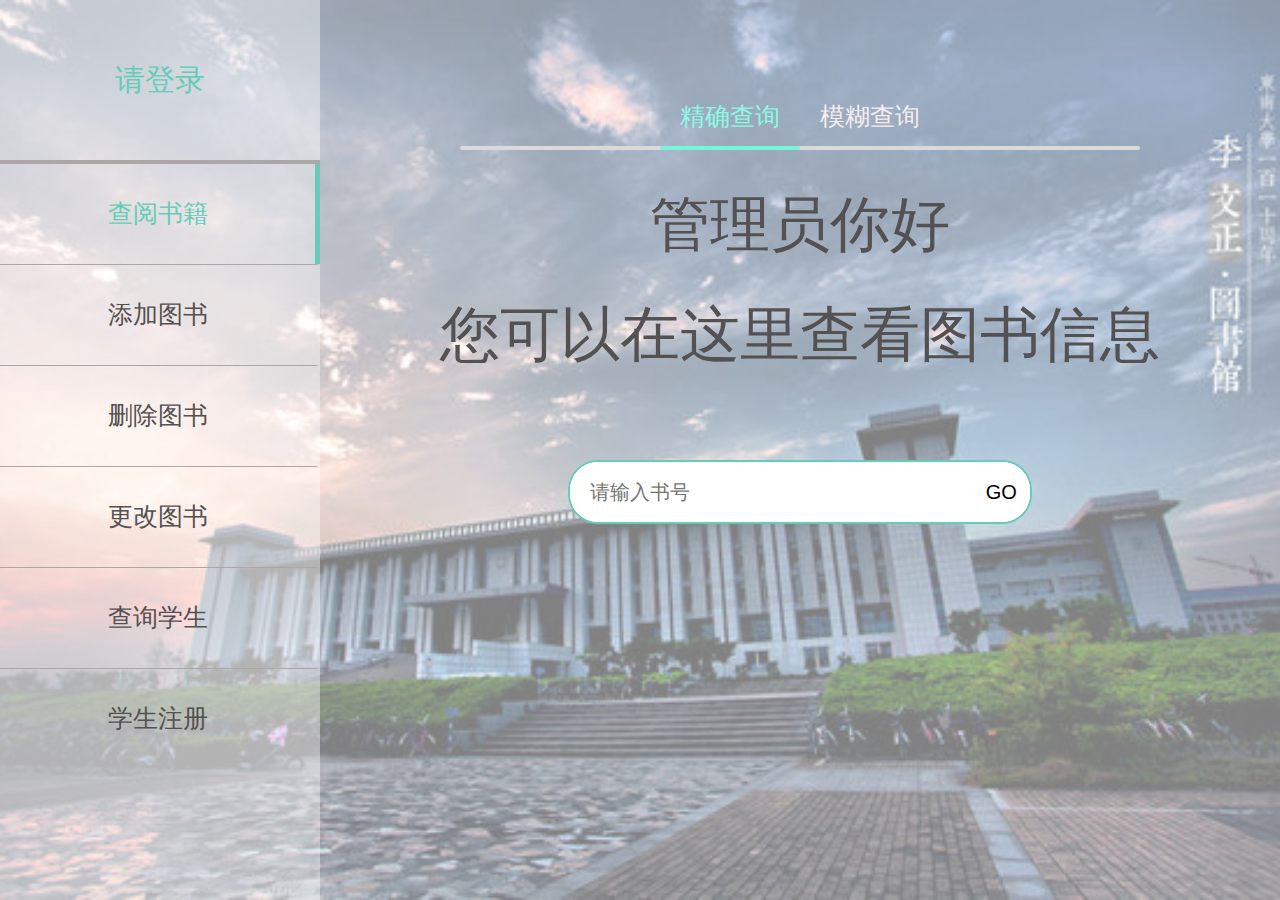
<file: manager/index.html>
<!DOCTYPE html>
<html lang="en">

<head>
    <meta charset="UTF-8">
    <meta name="viewport" content="width=device-width, initial-scale=1.0">
    <meta http-equiv="X-UA-Compatible" content="ie=edge">
    <link rel="stylesheet" href="../common/base.css">
    <link rel="stylesheet" href="./css/index.css">
    <link rel="stylesheet" href="./css/login.css">
    <link rel="stylesheet" href="./css/side.css">
    <link rel="stylesheet" href="./css/tab.css">
    <link rel="stylesheet" href="css/searchBook.css">
    <link rel="stylesheet" href="css/multipleForm.css">
    <link rel="stylesheet" href="css/oneForm.css">
    <link rel="stylesheet" href="./css/bookshelf.css">
    <title>OurLibrary-managers</title>
</head>

<body>
    <div class="container">
        <div class="m-side">
            <p class="loginReq">请登录</p>
            <div class="u-info none">
                <p class="name">
                    <span>管理员</span>，您好</p>
                <label for="exit">
                    退出登录
                    <button id="exit" style="display:none"></button>
                </label>
            </div>
            <ul class="u-menu">
                <li>查阅书籍</li>
                <li>添加图书</li>
                <li>删除图书</li>
                <li>更改图书</li>
                <li>查询学生</li>
                <li>学生注册</li>
            </ul>
        </div>
        <div class="m-main">
            <div id="searchBook">
                <!-- 查询选项 -->
                <div id="hdtabs" class="m-tabs"></div>
                <div class="tips">
                    <p>管理员你好</p>
                    <p>您可以在这里查看图书信息</p>
                </div>
                <!-- 精确查找表单 -->
                <form id="forExact">
                    <input type="text" id="bookID" placeholder="请输入书号">
                    <label for="exactBtn">GO
                        <button id="exactBtn" style="display:none"></button>
                    </label>
                </form>
                <!-- 模糊查找表单 -->
                <form id="forFuzzy">
                    <div class="m-item">
                        <input type="text" id="bookName" placeholder="请输入书名">
                    </div>
                    <div class="m-item">
                        <input type="text" id="publisher" placeholder="请输入出版社">
                    </div>
                    <div class="m-item">
                        <input type="text" id="author" placeholder="请输入作者">
                    </div>
                    <div class="m-item">
                        <input type="text" id="translator" placeholder="请输入翻译者">
                    </div>
                    <label for="fuzzyBtn">GO
                        <button id="fuzzyBtn" style="display:none"></button>
                    </label>
                </form>
                <!-- 图书信息列表 -->
                <ul classus="bookList listforSearch none"></ul>
            </div>
            <div id="addBook" >
                <div class="tips">
                    <p>您可以向书库添加书籍</p>
                    <p>所有的选项都是必填的</p>
                </div>
                <form id="addBookForm" class="multipleForm">
                    <div class="m-item">
                        <input type="text" id="addBookID" placeholder="请输入书号">
                    </div>
                    <div class="m-item">
                        <input type="text" id="addBookName" placeholder="请输入书名">
                    </div>
                    <div class="m-item">
                        <input type="text" id="addBookPub" placeholder="请输入出版社">
                    </div>
                    <div class="m-item">
                        <input type="text" id="addBookTime" placeholder="请输入出版时间">
                    </div>
                    <div class="m-item">
                        <input type="text" id="addBookAut" placeholder="请输入作者">
                    </div>
                    <div class="m-item">
                        <input type="text" id="addBookTra" placeholder="请输入翻译者">
                    </div>
                    <div class="m-item">
                        <input type="text" id="addBookSta" placeholder="请输入可借状态">
                    </div>
                    <div class="m-item">
                        <input type="text" id="addBookCount" placeholder="请输入数量">
                    </div>
                    <label for="addBtn">ADD
                        <button id="addBtn" style="display:none"></button>
                    </label>
                </form>
            </div>
            <div id="deleteBook">
                <div class="tips">
                    <p>请输入要删除的书号和数量</p>
                    <p>两项均为必填项,数量大于0</p>
                </div>
                <!-- 删除图书表单 -->
                <form id="delBookForm" class="multipleForm">
                    <input type="text" id="delBookID" placeholder="请输入书号">
                    <input type="text" id="delBookCount" placeholder="请输入数量">
                    <label for="delBtn">DEL
                        <button id="delBtn" style="display:none"></button>
                    </label>
                </form>

            </div>
            <div id="changeBook">
                <div class="tips">
                    <p>您可以更改图书信息</p>
                    <p>书号是不可变的,其他项选填</p>
                </div>
                <form id="changeBookForm" class="multipleForm">
                    <div class="m-item">
                        <input type="text" id="changeBookID" placeholder="请输入书号">
                    </div>
                    <div class="m-item">
                        <input type="text" id="changeBookName" placeholder="请输入书名">
                    </div>
                    <div class="m-item">
                        <input type="text" id="changeBookPub" placeholder="请输入出版社">
                    </div>
                    <div class="m-item">
                        <input type="text" id="changeBookTime" placeholder="请输入出版时间">
                    </div>
                    <div class="m-item">
                        <input type="text" id="changeBookAut" placeholder="请输入作者">
                    </div>
                    <div class="m-item">
                        <input type="text" id="changeBookTra" placeholder="请输入翻译者">
                    </div>
                    <div class="m-item">
                        <input type="text" id="changeBookSta" placeholder="请输入可借状态">
                    </div>
                    <div class="m-item">
                        <input type="text" id="changeBookCount" placeholder="请输入数量">
                    </div>
                    <label for="changeBtn">ADD
                        <button id="changeBtn" style="display:none"></button>
                    </label>
                </form>
            </div>
            <div id="searchStu">
                <div class="tips">
                    <p>管理员你好</p>
                    <p>您可以在这里查看学生信息</p>
                </div>
                <!-- 精确查找学生表单 -->
                <form id="searchStuForm" class="singleForm">
                    <input type="text" id="searchStuID" placeholder="请输入学号">
                    <label for="searchStuBtn">GO
                        <button id="searchStuBtn" style="display:none"></button>
                    </label>
                </form>
                <ul classus="bookList listforSearch none"></ul>
            </div>
            <div id="registerStu">
                <div class="tips">
                    <p>录入学生信息</p>
                    <p>所有的选项都是必填的</p>
                </div>
                <form id="regStuForm" class="multipleForm">
                    <div class="m-item">
                        <input type="text" id="regStuID" placeholder="请输入学号">
                    </div>
                    <div class="m-item">
                        <input type="text" id="regStuPsd" placeholder="请输入密码">
                    </div>
                    <div class="m-item">
                        <input type="text" id="regStuName" placeholder="请输入姓名">
                    </div>
                    <div class="m-item">
                        <input type="text" id="regStuBalance" placeholder="请输入卡余额">
                    </div>


                    <label for="regBtn">REGISTER
                        <button id="regBtn" style="display:none"></button>
                    </label>
                </form>
            </div>

            <div class="g-mask none">
                <div class="g-model loginMsg none">
                    <div class="managerID">
                        <input type="text" id="managerID" placeholder="请输入账号">
                    </div>
                    <div class="password">
                        <input type="password" id="password" placeholder="请输入密码">
                    </div>
                    <div class="control">
                        <p>登录</p>
                        <p>取消</p>
                    </div>
                </div>
                <!-- 图书信息详情容器存在内容动态构建 -->
                <div class="g-model detail none">

                </div>
            </div>
        </div>
    </div>
    <script src="http://code.jquery.com/jquery-3.3.1.js"></script>
    <script src="../common/Tabs.js"></script>
    <script src="../common/bookforManager.js"></script>
    <script src="js/works/searchBook.js"></script>
    <script src="./js/index.js"></script>
    <script src="./js/works/login.js"></script>
    <script src="./js/works/delete.js"></script>
</body>

</html>
</file>
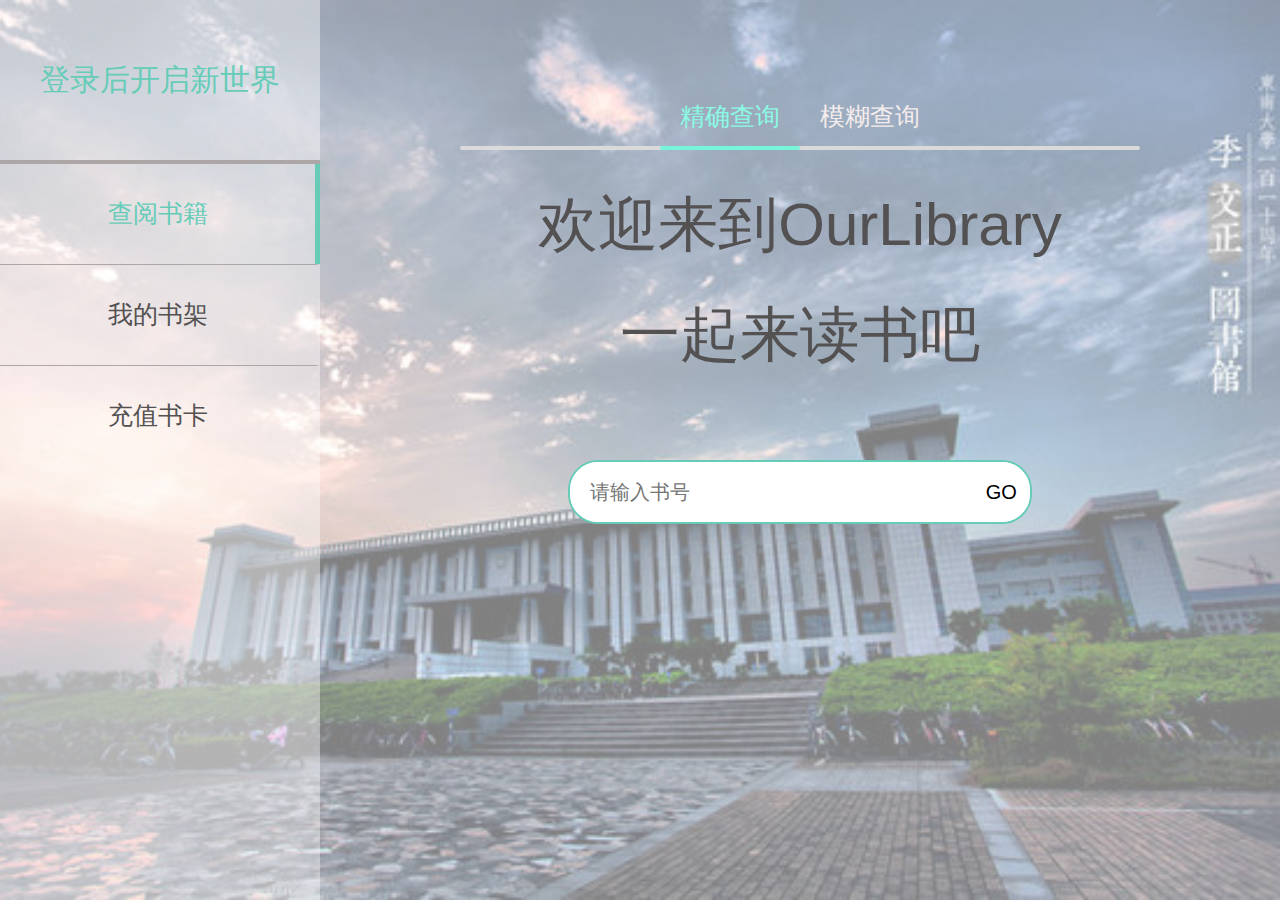
<file: student/index.html>
<!DOCTYPE html>
<html lang="en">

<head>
    <meta charset="UTF-8">
    <meta name="viewport" content="width=device-width, initial-scale=1.0">
    <meta http-equiv="X-UA-Compatible" content="ie=edge">
    <link rel="stylesheet" href="../common/base.css">
    <link rel="stylesheet" href="./css/index.css">
    <link rel="stylesheet" href="./css/login.css">
    <link rel="stylesheet" href="./css/side.css">
    <link rel="stylesheet" href="./css/tab.css">
    <link rel="stylesheet" href="./css/search.css">
    <link rel="stylesheet" href="./css/pay.css">
    <link rel="stylesheet" href="./css/bookshelf.css">
    <title>OurLibrary-students</title>
</head>

<body>
    <div class="container">
        <div class="m-side">
            <p class="loginReq">登录后开启新世界</p>
            <div class="u-info none">
                <p class="name">亲爱的
                    <span>杨昱昊</span>，欢迎～</p>
                <p class="balance">卡余额：
                    <span>20</span>￥</p>
                <label for="exit">
                    退出登录
                    <button id="exit" style="display:none"></button>
                </label>
            </div>
            <ul class="u-menu">
                <li>查阅书籍</li>
                <li>我的书架</li>
                <li>充值书卡</li>
            </ul>
        </div>
        <div class="m-main">
            <div id="search">
                <!-- 查询选项 -->
                <div id="hdtabs" class="m-tabs"></div>
                <div class="tips">
                    <p>欢迎来到OurLibrary</p>
                    <p>一起来读书吧</p>
                </div>
                <!-- 精确查找表单 -->
                <form id="forExact">
                    <input type="text" id="bookID" placeholder="请输入书号">
                    <label for="exactBtn">GO
                        <button id="exactBtn" style="display:none"></button>
                    </label>
                </form>
                <!-- 模糊查找表单 -->
                <form id="forFuzzy">
                    <div class="m-item">
                        <input type="text" id="bookName" placeholder="请输入书名">
                    </div>
                    <div class="m-item">
                        <input type="text" id="publisher" placeholder="请输入出版社">
                    </div>
                    <div class="m-item">
                        <input type="text" id="author" placeholder="请输入作者">
                    </div>
                    <div class="m-item">
                        <input type="text" id="translator" placeholder="请输入翻译者">
                    </div>
                    <label for="fuzzyBtn">GO
                        <button id="fuzzyBtn" style="display:none"></button>
                    </label>
                </form>
                <!-- 图书信息列表 -->
                <ul class="bookList listforSearch none"></ul>
            </div>

            <div id="bookshelf">
                <!-- 动态构建 -->
                <div class="tips">
                    <!-- 获取到用户数据之后，如果没有书，显示上面的信息 -->
                    <!--<p>书架空空如也</p>-->
                    <!--<p>去借几本书吧</p>-->
                    <!-- 如果有书，显示下面的内容 -->
                    <p>你拥有的书都在这里啦</p>
                    <p>可以在这里还书哦</p>
                </div>
                <!-- 边框一直都有，内容动态构建 -->
                <ul class="bookList listforHave">
                    <li class="bookCard">
                        <p class="bookID">2-E-33</p>
                        <p class="bookName">《软件体系结构》</p>
                        <p class="borrowDate">借书日：2018-2-14</p>
                        <div class="control">
                            <p>详情</p>
                            <p>还书</p>
                        </div>
                    </li>
                </ul>

            </div>
            <div id="recharge">
                <div class="tips">
                    <p>请输入要充值的金额</p>
                    <p>(充值整数金额会变帅)</p>
                </div>
                <form id="forPay">
                    <input type="text" id="amount" placeholder="$o$">
                    <label for="payBtn">PAY
                        <button id="payBtn" style="display:none"></button>
                    </label>
                </form>
                <div class="tips">
                    <!-- 根据充值返回信息进行显示 -->
                    <p class="pay_sucess none">充值成功～</p>
                    <p class="pay_failed none">充值失败了哎，去找管理员试试吧</p>
                </div>
            </div>

            <div class="g-mask none">
                <div class="g-model loginMsg none">
                    <div class="studentID">
                        <input type="text" id="studentID" placeholder="请输入账号">
                    </div>
                    <div class="password">
                        <input type="password" id="password" placeholder="请输入密码">
                    </div>
                    <div class="control">
                        <p>登录</p>
                        <p>取消</p>
                    </div>
                </div>
                <!-- 容器存在内容动态构建 -->
                <div class="g-model detail none">

                </div>
            </div>


        </div>
    </div>
    <script src="http://code.jquery.com/jquery-3.3.1.js"></script>
    <script src="../common/Tabs.js"></script>
    <script src="../common/bookforHave.js"></script>
    <script src="../common/bookforSearch.js"></script>
    <script src="../common/bookshelf.js"></script>
    <script src="./js/index.js"></script>
    <script src="./js/works/search.js"></script>
    <script src="./js/works/login.js"></script>
    <script src="./js/works/pay.js"></script>
</body>

</html>
</file>
<file: common/base.css>
html {overflow-y:scroll;} 
body {margin:0; padding:29px00; font:12px"\5B8B\4F53",sans-serif;background:#ffffff;} 
div,ul,ol,li,h1,h2,h3,h4,h5,h6,pre,form,fieldset,input,textarea,p,label{padding:0; margin:0;} 
table,td,tr,th{font-size:12px;} 
li{list-style-type:none;} 
img{vertical-align:top;border:0;} 
ol,ul {list-style:none;} 
h1,h2,h3,h4,h5,h6{font-size:12px; font-weight:normal;} 
th {font-weight:normal; font-style:normal;}
a{text-decoration: none;}
.none{display: none!important;}
.block{display: block;}
</file>
<file: manager/css/index.css>
html,body{
    width: 100%;
    height: 100%;
    background: url("../../common/res/bg2.jpg") no-repeat fixed top;
    background-size: cover;
    overflow: hidden;
}
.container{
    display:flex;
    align-items: stretch;
    height: 100%;
    margin: auto;
}
.m-side{
    flex-shrink: 0;
    width: 320px;
    background: rgba(255, 255, 255, .7);
}
.m-main{
    position: relative;
    flex-grow: 1;
    padding: 100px 20px 50px;
    background: rgba(255, 255, 255, .5);
    overflow: auto;
}
.m-main>.z-active{
    height: auto!important;
}
#searchBook,#addBook,#deleteBook,#changeBook,#searchStu,#registerStu{
    position: relative;
    height: 0;
    overflow: hidden;
}
.tips p{
    text-align: center; 
    font: 60px/1.5 sans-serif;
    color: rgb(83, 81, 81);
    margin:  20px auto;
}
.g-mask{
    position: absolute!important;
    top: 0;
    left: 0;
    right: 0;
    bottom: 0;
    background-color: rgba(83, 81, 81,.5);
    z-index: 2;
}
.g-model{
    position: absolute;
    top: 50%;
    left: 50%;
    transform: translate(-50%,-50%);
    width: 0;
    height: 0;
    transition: width .3s,height .3s;
    background-color: #fff;
    z-index: 99;
    border-radius:20px; 
}
</file>
<file: manager/css/login.css>
/* 设置占位符文字大小 */
::-webkit-input-placeholder { font-size: 20px;}
::-moz-placeholder { font-size: 20px;} /* firefox 19+ */
:-ms-input-placeholder {font-size: 20px;} /* Internet Explorer 10+ */
:-moz-placeholder { font-size: 20px; } /* firefox 14-18 */
.loginMsg{
    width: 500px;
    height: 180px; 
    box-sizing: border-box;
    overflow: hidden;
 }
 .loginMsg input{
    outline: none;
    border: none;
    height: 64px;
    width: 500px;
    box-sizing: border-box;
    padding: 20px;
    font:20px/64px sans-serlf;
 }
 .loginMsg>p{
     font:22px/34px sans-serlf;
     text-align: center;
     margin: 10px;
     color: rgb(139, 133, 133);
 }
 .loginMsg>button{
     position: absolute;
     width: 100%;
     left: 0px;
     right: 0px;
     bottom: 0px;
 }
</file>
<file: manager/css/side.css>
.loginReq {
    text-align: center;
    height: 160px;
    font: 30px/160px sans-serlf;
    overflow: hidden;
}

.loginReq:hover {
    color: #66ccb8;
}

.u-info {
    height: 160px;
    position: relative;
}

.name {
    text-align: center;
    font: 26px/120px sans-serlf;
    height: 120px;
}

.balance {
    position: absolute;
    left: 20px;
    font: 20px sans-serlf;
    text-align: center;
}

.u-info>label {
    position: absolute;
    right: 0;
    bottom: 15px;
    right: 5px;
    font: 15px sans-serlf;
}

.u-info>label:hover {
    color: #66ccb8;
}

.u-menu {
    color: rgb(83, 81, 81);
    border-top: 4px solid rgb(172, 166, 166);
}

.u-menu>li {
    height: 100px;
    font: 25px/100px sans-serlf;
    text-align: center;
    border-right: 5px solid rgba(255, 255, 255, 0);
}
.u-menu>li+li{
    border-top: 1px solid rgb(172, 166, 166);
}
.u-menu>.z-active{
    border-right-color: #66ccb8;
    color: #66ccb8;   
}
</file>
<file: manager/css/tab.css>
/*顶栏tab*/
.m-tabs {
	position: relative;
	width: 680px;
	min-width: 680px;
	margin: auto;
}

.m-tabs>ul {
	display: flex;
	width: 280px;
	margin: auto;
}

.m-tabs>ul>li {
	font-family: "Microsoft Yahei", sans-serif;
	font-size: 25px;
	cursor: pointer;
	padding: 0 20px 13px;
}

.m-tabs>ul>li a {
	color: rgb(245, 236, 236);
}

.m-tabs>ul li a:hover {
	color: #76f5db;
}

.m-tabs .tabs_track {
	position: relative;
	height: 4px;
	width: 100%;
	border-radius: 2px;
	margin-bottom: 30px;
	background-color: rgb(218, 218, 218);
}

.m-tabs .tabs_thumb {
	position: absolute;
	height: 4px;
	border-radius: 2px;
	background: #76f5db;
	transition: ease 0.1s;
}

.z-active>a {
	color: #8bfae4!important;
}
</file>
<file: manager/css/searchBook.css>
/* 整体搜索区域 */
#forExact,#forFuzzy{
    margin: auto;
    display: none;
}
/* 精确搜索表单 */
#forExact{
    display: flex;
    overflow: hidden;
    margin: 80px auto;
    width: 460px;height: 60px;
    border:2px solid #66ccb8;
    border-radius: 30px;
    background-color: #FFF;
}
/* 书号搜索框 */
#bookID{
    display: block;
    width: 400px;height: 60px;
    font: 20px/60px "Microsoft YaHei",sans-serif;
    padding-left: 20px;
    border: none;
    outline: none;
}
/* 设置占位符文字大小 */
::-webkit-input-placeholder { font-size: 20px;}
::-moz-placeholder { font-size: 20px;} /* firefox 19+ */
:-ms-input-placeholder {font-size: 20px;} /* Internet Explorer 10+ */
:-moz-placeholder { font-size: 20px; } /* firefox 14-18 */
#forExact>label{
    display: block;
    width: 60px;
    height: 60px;
    font: 20px/60px "Microsoft YaHei",sans-serif;
    text-align: center;
    background-color: #FFF;
    margin:0 auto;
    cursor: pointer;
}
#forExact>label:hover,#forFuzzy>label:hover{
    color: #66ccb8;
}

#forFuzzy{
    width: 400px;
    flex-direction:column;
    overflow: hidden;
    margin-bottom: 30px;
    border:3px solid #66ccb8;
    border-radius: 10px;
    background-color: #fff;
}
#forFuzzy input,#forFuzzy label{
    display: block;
    height: 60px;
    font: 20px/60px "Microsoft YaHei",sans-serif;
    padding-left: 20px;
    border: none;
    outline: none;
}
#forFuzzy>label{
    background-color: #fff;
    text-align: center;
    padding: 0;
    cursor: pointer;
}
</file>
<file: manager/css/multipleForm.css>
/* 应用于所有多项表单 */
.multipleForm{
    margin:auto;
    width: 400px;
    flex-direction:column;
    overflow: hidden;
    margin-bottom: 30px;
    border:3px solid #66ccb8;
    border-radius: 10px;
    background-color: #fff;
}
.multipleForm input,.multipleForm label{
    display: block;
    height: 50px;
    font: 20px/50px "Microsoft YaHei",sans-serif;
    padding-left: 20px;
    border: none;
    outline: none;
}
.multipleForm>label{
    background-color: #fff;
    text-align: center;
    padding: 0;
    cursor: pointer;
}
.multipleForm>label:hover{
    color: #66ccb8;
}
</file>
<file: manager/css/oneForm.css>
/* 精确搜索表单 */
.singleForm{
    display: flex;
    overflow: hidden;
    margin: 80px auto;
    width: 460px;height: 60px;
    border:2px solid #66ccb8;
    border-radius: 30px;
    background-color: #FFF;
}
/* 书号搜索框 */
.singleForm input{
    display: block;
    width: 400px;height: 60px;
    font: 20px/60px "Microsoft YaHei",sans-serif;
    padding-left: 20px;
    border: none;
    outline: none;
}
/* 设置占位符文字大小 */
::-webkit-input-placeholder { font-size: 20px;}
::-moz-placeholder { font-size: 20px;} /* firefox 19+ */
:-ms-input-placeholder {font-size: 20px;} /* Internet Explorer 10+ */
:-moz-placeholder { font-size: 20px; } /* firefox 14-18 */
.singleForm>label{
    display: block;
    width: 60px;
    height: 60px;
    font: 20px/60px "Microsoft YaHei",sans-serif;
    text-align: center;
    background-color: #FFF;
    margin:0 auto;
    cursor: pointer;
}
.singleForm>label:hover{
    color: #66ccb8;
}
</file>
<file: manager/css/bookshelf.css>
.bookList{
    display: flex;
    flex-wrap: wrap;
    width: 720px;
    min-width: 640px;
    margin: auto;
    border: 3px solid rgb(139, 133, 133);
    border-radius: 10px;
}
.bookCard{
    position: relative;
    width: 220px;height: 220px;
    background-color:#fff; 
    margin:10px;
    border-radius: 10px;
    overflow:hidden;
    
}
.bookCard>p{
    font:20px/30px sans-serlf;
    text-align: center;
    margin: 8px;
    color: rgb(139, 133, 133);
}
.control{
    position: absolute;
    left: 0;right: 0;
    bottom: 0;
    height: 50px;
    font: 25px/50px sans-serlf;
    display: flex;
    align-items: stretch;
    justify-content: space-around;
    border-top: 2px solid rgb(139, 133, 133);
    color: rgb(139, 133, 133);
}
.control>p:hover{
    color:#66ccb8;
}
.detail{
   width: 500px;
   height: 500px; 
   box-sizing: border-box;
   padding: 20px;
}
.detail>p{
    font:22px/34px sans-serlf;
    text-align: center;
    margin: 10px;
    color: rgb(139, 133, 133);
}
</file>
<file: student/css/index.css>
html,body{
    width: 100%;
    height: 100%;
    background: url("../../common/res/bg2.jpg") no-repeat fixed top;
    background-size: cover;
    overflow: hidden;
}
.container{
    display:flex;
    align-items: stretch;
    height: 100%;
    margin: auto;
}
.m-side{
    flex-shrink: 0;
    width: 320px;
    background: rgba(255, 255, 255, .7);
}
.m-main{
    position: relative;
    flex-grow: 1;
    padding: 100px 20px 50px;
    background: rgba(255, 255, 255, .5);
    overflow: auto;
}
.m-main>.z-active{
    height: auto!important;
}
#recharge,#bookshelf,#search{
    position: relative;
    height: 0;
    overflow: hidden;
}
.tips p{
    text-align: center; 
    font: 60px/1.5 sans-serif;
    color: rgb(83, 81, 81);
    margin:  20px auto;
}
.g-mask{
    position: absolute;
    top: 0;
    left: 0;
    right: 0;
    bottom: 0;
    background-color: rgba(83, 81, 81,.5);
    z-index: 2;
}
.g-model{
    position: absolute;
    top: 50%;
    left: 50%;
    transform: translate(-50%,-50%);
    width: 0;
    height: 0;
    transition: width .3s,height .3s;
    background-color: #fff;
    z-index: 99;
    border-radius:20px; 
}
</file>
<file: student/css/login.css>
/* 设置占位符文字大小 */
::-webkit-input-placeholder { font-size: 20px;}
::-moz-placeholder { font-size: 20px;} /* firefox 19+ */
:-ms-input-placeholder {font-size: 20px;} /* Internet Explorer 10+ */
:-moz-placeholder { font-size: 20px; } /* firefox 14-18 */
.loginMsg{
    width: 500px;
    height: 180px; 
    box-sizing: border-box;
    overflow: hidden;
 }
 .loginMsg input{
    outline: none;
    border: none;
    height: 64px;
    width: 500px;
    box-sizing: border-box;
    padding: 20px;
    font:20px/64px sans-serlf;
 }
 .loginMsg>p{
     font:22px/34px sans-serlf;
     text-align: center;
     margin: 10px;
     color: rgb(139, 133, 133);
 }
 .loginMsg>button{
     position: absolute;
     width: 100%;
     left: 0px;
     right: 0px;
     bottom: 0px;
 }
</file>
<file: student/css/side.css>
.loginReq {
    text-align: center;
    height: 160px;
    font: 30px/160px sans-serlf;
    overflow: hidden;
}

.loginReq:hover {
    color: #66ccb8;
}

.u-info {
    height: 160px;
    position: relative;
}

.name {
    text-align: center;
    font: 26px/120px sans-serlf;
    height: 120px;
}

.balance {
    position: absolute;
    left: 20px;
    font: 20px sans-serlf;
    text-align: center;
}

.u-info>label {
    position: absolute;
    right: 0;
    bottom: 15px;
    right: 5px;
    font: 15px sans-serlf;
}

.u-info>label:hover {
    color: #66ccb8;
}

.u-menu {
    color: rgb(83, 81, 81);
    border-top: 4px solid rgb(172, 166, 166);
}

.u-menu>li {
    height: 100px;
    font: 25px/100px sans-serlf;
    text-align: center;
    border-right: 5px solid rgba(255, 255, 255, 0);
}
.u-menu>li+li{
    border-top: 1px solid rgb(172, 166, 166);
}
.u-menu>.z-active{
    border-right-color: #66ccb8;
    color: #66ccb8;   
}
</file>
<file: student/css/tab.css>
/*顶栏tab*/
.m-tabs {
	position: relative;
	width: 680px;
	min-width: 680px;
	margin: auto;
}

.m-tabs>ul {
	display: flex;
	width: 280px;
	margin: auto;
}

.m-tabs>ul>li {
	font-family: "Microsoft Yahei", sans-serif;
	font-size: 25px;
	cursor: pointer;
	padding: 0 20px 13px;
}

.m-tabs>ul>li a {
	color: rgb(245, 236, 236);
}

.m-tabs>ul li a:hover {
	color: #76f5db;
}

.m-tabs .tabs_track {
	position: relative;
	height: 4px;
	width: 100%;
	border-radius: 2px;
	margin-bottom: 30px;
	background-color: rgb(218, 218, 218);
}

.m-tabs .tabs_thumb {
	position: absolute;
	height: 4px;
	border-radius: 2px;
	background: #76f5db;
	transition: ease 0.1s;
}

.z-active>a {
	color: #8bfae4!important;
}
</file>
<file: student/css/search.css>
/* 整体搜索区域 */
#forExact,#forFuzzy{
    margin: auto;
    display: none;
}
/* 精确搜索表单 */
#forExact{
    display: flex;
    overflow: hidden;
    margin: 80px auto;
    width: 460px;height: 60px;
    border:2px solid #66ccb8;
    border-radius: 30px;
    background-color: #FFF;
}
/* 书号搜索框 */
#bookID{
    display: block;
    width: 400px;height: 60px;
    font: 20px/60px "Microsoft YaHei",sans-serif;
    padding-left: 20px;
    border: none;
    outline: none;
}
/* 设置占位符文字大小 */
::-webkit-input-placeholder { font-size: 20px;}
::-moz-placeholder { font-size: 20px;} /* firefox 19+ */
:-ms-input-placeholder {font-size: 20px;} /* Internet Explorer 10+ */
:-moz-placeholder { font-size: 20px; } /* firefox 14-18 */
#forExact>label{
    display: block;
    width: 60px;
    height: 60px;
    font: 20px/60px "Microsoft YaHei",sans-serif;
    text-align: center;
    background-color: #FFF;
    margin:0 auto;
    cursor: pointer;
}
#forExact>label:hover,#forFuzzy>label:hover{
    color: #66ccb8;
}

#forFuzzy{
    width: 400px;
    flex-direction:column;
    overflow: hidden;
    margin-bottom: 30px;
    border:3px solid #66ccb8;
    border-radius: 10px;
    background-color: #fff;
}
#forFuzzy input,#forFuzzy label{
    display: block;
    height: 60px;
    font: 20px/60px "Microsoft YaHei",sans-serif;
    padding-left: 20px;
    border: none;
    outline: none;
}
#forFuzzy>label{
    background-color: #fff;
    text-align: center;
    padding: 0;
    cursor: pointer;
}
</file>
<file: student/css/pay.css>
#forPay{
    display: flex;
    overflow: hidden;
    margin: 84px auto;
    width: 460px;height: 60px;
    border:2px solid #66ccb8;
    border-radius: 30px;
    background-color: #FFF;
}
#forPay>#amount{
    display: block;
    width: 390px;height: 60px;
    font: 20px/60px "Microsoft YaHei",sans-serif;
    padding-left: 20px;
    border: none;
    outline: none;
}
#forPay>label{
    display: block;
    width: 70px;
    height: 60px;
    font: 20px/60px "Microsoft YaHei",sans-serif;
    text-align: center;
    background-color: #FFF;
    margin:0 auto;
    cursor: pointer;
}
#forPay>label:hover{
    color: #66ccb8;
}
</file>
<file: student/css/bookshelf.css>
.bookList{
    display: flex;
    flex-wrap: wrap;
    width: 720px;
    min-width: 640px;
    margin: auto;
    border: 3px solid rgb(139, 133, 133);
    border-radius: 10px;
}
.bookCard{
    position: relative;
    width: 220px;height: 220px;
    background-color:#fff; 
    margin:10px;
    border-radius: 10px;
    overflow:hidden;
    
}
.bookCard>p{
    font:20px/30px sans-serlf;
    text-align: center;
    margin: 8px;
    color: rgb(139, 133, 133);
}
.control{
    position: absolute;
    left: 0;right: 0;
    bottom: 0;
    height: 50px;
    font: 25px/50px sans-serlf;
    display: flex;
    align-items: stretch;
    justify-content: space-around;
    border-top: 2px solid rgb(139, 133, 133);
    color: rgb(139, 133, 133);
}
.control>p:hover{
    color:#66ccb8;
}
.detail{
   width: 500px;
   height: 500px; 
   box-sizing: border-box;
   padding: 20px;
}
.detail>p{
    font:22px/34px sans-serlf;
    text-align: center;
    margin: 10px;
    color: rgb(139, 133, 133);
}
</file>
